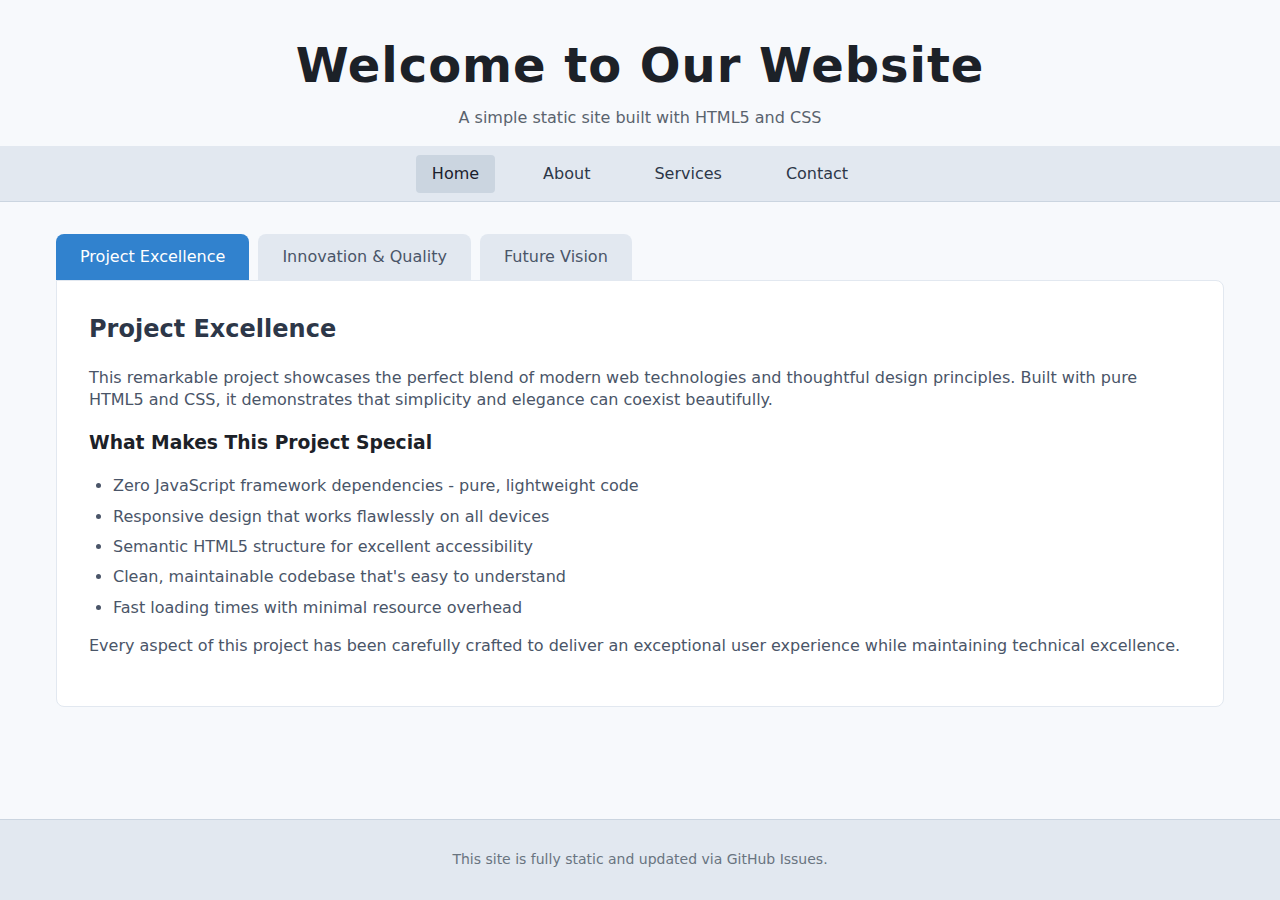
<file: index.html>
<!DOCTYPE html>
<html lang="en">
<head>
  <meta charset="utf-8">
  <meta name="viewport" content="width=device-width,initial-scale=1">
  <title>Welcome to Our Website - Professional Services &amp; Solutions</title>
  <meta name="description" content="Professional services and solutions with modern web design. Learn about our company, services, and get in touch with our expert team.">
  <meta name="keywords" content="web design, professional services, solutions, contact, about">
  <meta name="author" content="Our Website Team">
  <link rel="canonical" href="https://ribkje.github.io/website/">
  <link rel="preload" href="assets/css/styles.css" as="style">
  <link rel="stylesheet" href="assets/css/styles.css">
</head>
<body>
  <header>
    <h1>Welcome to Our Website</h1>
    <p>A simple static site built with HTML5 and CSS</p>
  </header>

  <!-- Hidden radio inputs for section navigation -->
  <input type="radio" id="nav-home" name="nav-section" checked hidden>
  <input type="radio" id="nav-about" name="nav-section" hidden>
  <input type="radio" id="nav-services" name="nav-section" hidden>
  <input type="radio" id="nav-contact" name="nav-section" hidden>

  <!-- Mobile hamburger menu toggle -->
  <input type="checkbox" id="mobile-menu-toggle" hidden>

  <nav>
    <label for="mobile-menu-toggle" class="hamburger-menu" aria-label="Toggle mobile menu">
      <span class="hamburger-icon"></span>
    </label>
    <ul class="nav-menu">
      <li><label for="nav-home">Home</label></li>
      <li><label for="nav-about">About</label></li>
      <li><label for="nav-services">Services</label></li>
      <li><label for="nav-contact">Contact</label></li>
    </ul>
  </nav>

  <main>
    <!-- Home Section with tabs -->
    <section id="home-section" class="content-section">
      <div class="tabs">
        <input type="radio" id="home-tab1" name="home-tab-group" checked>
        <label for="home-tab1">Project Excellence</label>

        <input type="radio" id="home-tab2" name="home-tab-group">
        <label for="home-tab2">Innovation &amp; Quality</label>

        <input type="radio" id="home-tab3" name="home-tab-group">
        <label for="home-tab3">Future Vision</label>

        <div class="tab-content">
          <div class="tab-panel" id="home-panel1">
            <h2>Project Excellence</h2>
            <p>This remarkable project showcases the perfect blend of modern web technologies and thoughtful design principles. Built with pure HTML5 and CSS, it demonstrates that simplicity and elegance can coexist beautifully.</p>
            <h3>What Makes This Project Special</h3>
            <ul>
              <li>Zero JavaScript framework dependencies - pure, lightweight code</li>
              <li>Responsive design that works flawlessly on all devices</li>
              <li>Semantic HTML5 structure for excellent accessibility</li>
              <li>Clean, maintainable codebase that's easy to understand</li>
              <li>Fast loading times with minimal resource overhead</li>
            </ul>
            <p>Every aspect of this project has been carefully crafted to deliver an exceptional user experience while maintaining technical excellence.</p>
          </div>

          <div class="tab-panel" id="home-panel2">
            <h2>Innovation &amp; Quality</h2>
            <p>This project represents a paradigm shift in how we approach web development. By embracing simplicity and focusing on core web standards, we've created something truly remarkable.</p>
            <h3>Innovative Approaches</h3>
            <ul>
              <li>CSS-only interactive elements that rival JavaScript solutions</li>
              <li>Smart use of modern CSS features for dynamic theming</li>
              <li>Accessibility-first design philosophy throughout</li>
              <li>GitHub Issues-driven content management workflow</li>
              <li>Automated deployment through GitHub Pages</li>
            </ul>
            <p>The quality of this project shines through in every detail, from the thoughtful color scheme to the carefully crafted typography and spacing.</p>
          </div>

          <div class="tab-panel" id="home-panel3">
            <h2>Future Vision</h2>
            <p>This project isn't just about what we've built today - it's about establishing a foundation for the future. The architectural decisions made here will support growth and evolution.</p>
            <h3>Looking Ahead</h3>
            <ul>
              <li>Extensible structure that can grow with new requirements</li>
              <li>Sustainable development practices for long-term maintenance</li>
              <li>Community-driven improvement through transparent workflows</li>
              <li>Performance benchmarks that set new standards</li>
              <li>Environmental consciousness through minimal resource usage</li>
            </ul>
            <p>We're not just building a website - we're creating a template for how modern web development should be approached: thoughtfully, sustainably, and with genuine care for the end user.</p>
          </div>
        </div>
      </div>
    </section>

    <!-- About Section -->
    <section id="about-section" class="content-section">
      <div class="section-content">
        <h2>About Our Company</h2>
        <p>We are a dedicated team of professionals committed to delivering exceptional web solutions and services. Our company was founded on the principles of innovation, quality, and customer satisfaction.</p>

        <h3>Our Mission</h3>
        <p>To provide cutting-edge web technologies and design solutions that help businesses establish a strong online presence and achieve their digital goals.</p>

        <h3>Our Values</h3>
        <ul>
          <li><strong>Innovation:</strong> Staying ahead with the latest web technologies</li>
          <li><strong>Quality:</strong> Delivering excellence in every project</li>
          <li><strong>Accessibility:</strong> Making the web inclusive for everyone</li>
          <li><strong>Performance:</strong> Building fast, efficient solutions</li>
          <li><strong>Sustainability:</strong> Creating environmentally conscious digital solutions</li>
        </ul>

        <h3>Our Team</h3>
        <p>Our diverse team brings together experts in web development, design, user experience, and digital strategy. We collaborate closely to ensure every project meets the highest standards of quality and innovation.</p>
      </div>
    </section>

    <!-- Services Section -->
    <section id="services-section" class="content-section">
      <div class="section-content">
        <h2>Our Services</h2>
        <p>We offer a comprehensive range of web development and design services tailored to meet your specific business needs.</p>

        <h3>Web Development</h3>
        <ul>
          <li>Static website development with HTML5 and CSS3</li>
          <li>Responsive design for all devices</li>
          <li>Performance optimization</li>
          <li>Search engine optimization (SEO)</li>
          <li>Website maintenance and updates</li>
        </ul>

        <h3>Design Services</h3>
        <ul>
          <li>User interface (UI) design</li>
          <li>User experience (UX) consulting</li>
          <li>Brand identity development</li>
          <li>Accessibility auditing</li>
          <li>Design system creation</li>
        </ul>

        <h3>Technical Solutions</h3>
        <ul>
          <li>GitHub Pages deployment</li>
          <li>Content management systems</li>
          <li>Site hosting and domain setup</li>
          <li>Analytics implementation</li>
          <li>Performance monitoring</li>
        </ul>

        <p>All our services focus on creating modern, accessible, and high-performing web solutions that deliver real business value.</p>
      </div>
    </section>

    <!-- Contact Section -->
    <section id="contact-section" class="content-section">
      <div class="section-content">
        <h2>Contact Us</h2>
        <p>Ready to start your next web project? We'd love to hear from you and discuss how we can help bring your vision to life.</p>

        <h3>Get In Touch</h3>
        <div class="contact-info">
          <p><strong>Email:</strong> hello@ourwebsite.com</p>
          <p><strong>Phone:</strong> +1 (555) 123-4567</p>
          <p><strong>Business Hours:</strong> Monday - Friday, 9:00 AM - 6:00 PM EST</p>
        </div>

        <h3>Office Location</h3>
        <div class="office-info">
          <p>123 Web Design Street<br>
          Digital City, DC 12345<br>
          United States</p>
        </div>

        <h3>Project Inquiries</h3>
        <p>For project quotes and consultations, please include the following information in your message:</p>
        <ul>
          <li>Brief description of your project</li>
          <li>Timeline requirements</li>
          <li>Budget range</li>
          <li>Any specific technical requirements</li>
        </ul>

        <p>We typically respond to all inquiries within 24 hours during business days. We look forward to working with you!</p>
      </div>
    </section>
  </main>

  <footer>
    <p>This site is fully static and updated via GitHub Issues.</p>
  </footer>


</body>
</html>
</file>
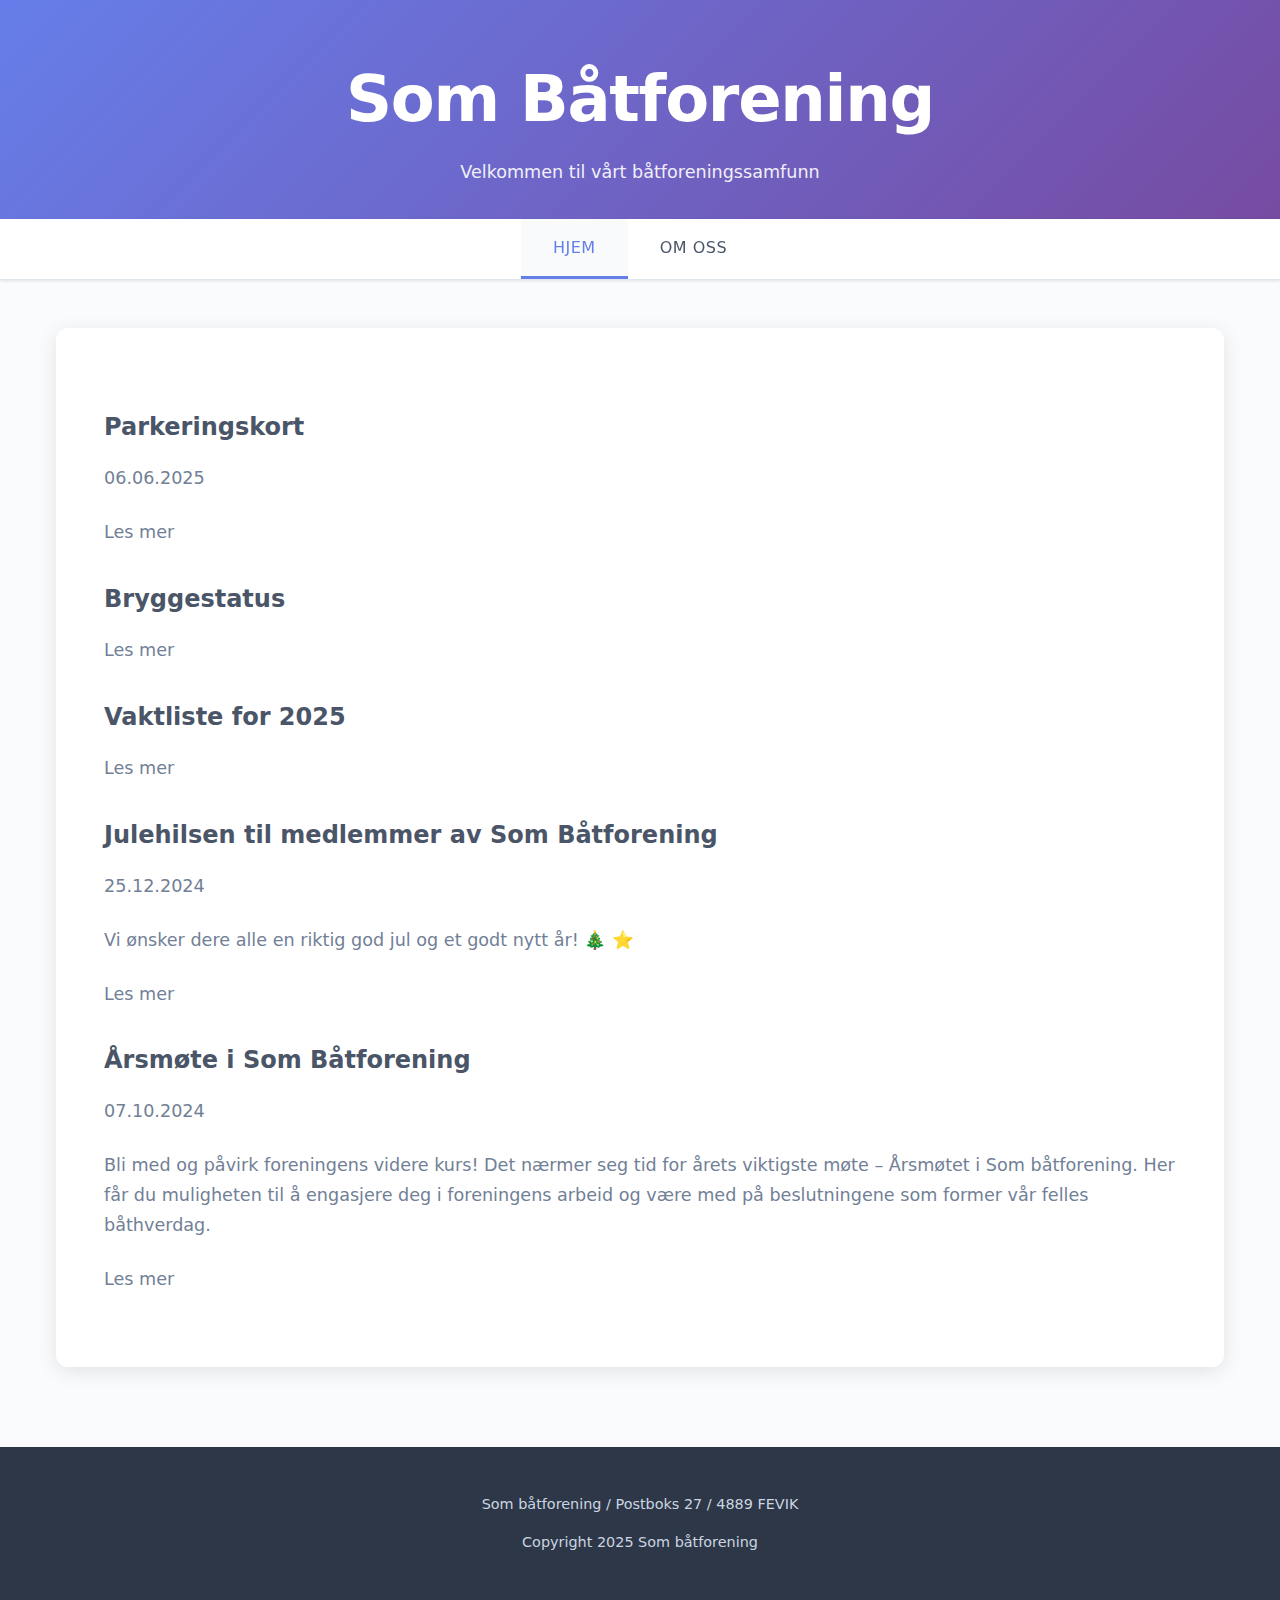
<file: sombat.html>
<!DOCTYPE html>
<html lang="no">
<head>
  <meta charset="utf-8">
  <meta name="viewport" content="width=device-width,initial-scale=1">
  <title>Som Båtforening - Velkommen til vårt båtforeningssamfunn</title>
  <meta name="description" content="Som Båtforening - Båtforeningssamfunn i Sømskilen mellom Fevik og Arendal. Etablert 1977. Kontakt oss for informasjon om båtplasser og medlemskap.">
  <meta name="keywords" content="båtforening, marina, båtplass, Fevik, Arendal, Sømskilen, båt, forening">
  <meta name="author" content="Som Båtforening">
  <link rel="canonical" href="https://ribkje.github.io/website/sombat.html">
  <link rel="preload" href="assets/css/sombat.css" as="style">
  <link rel="stylesheet" href="assets/css/sombat.css">
</head>
<body>
  <header>
    <h1>Som Båtforening</h1>
    <p>Velkommen til vårt båtforeningssamfunn</p>
  </header>

  <!-- Hidden radio inputs for section navigation -->
  <input type="radio" id="nav-hjem" name="nav-section" checked hidden>
  <input type="radio" id="nav-om-oss" name="nav-section" hidden>

  <!-- Mobile hamburger menu toggle -->
  <input type="checkbox" id="mobile-menu-toggle" hidden>

  <nav>
    <label for="mobile-menu-toggle" class="hamburger-menu" aria-label="Åpne mobilmeny">
      <span class="hamburger-icon"></span>
    </label>
    <ul class="nav-menu">
      <li><label for="nav-hjem">HJEM</label></li>
      <li><label for="nav-om-oss">OM OSS</label></li>
    </ul>
  </nav>

  <main>
    <!-- Hjem Section -->
    <section id="hjem-section" class="content-section">
      <div class="section-content">
        <div class="news-grid">
          <article class="news-item">
            <div class="news-image-placeholder parking"></div>
            <div class="news-content">
              <h3>Parkeringskort</h3>
              <p class="news-date">06.06.2025</p>
              <p class="news-excerpt">Les mer</p>
            </div>
          </article>

          <article class="news-item">
            <div class="news-image-placeholder marina"></div>
            <div class="news-content">
              <h3>Bryggestatus</h3>
              <p class="news-excerpt">Les mer</p>
            </div>
          </article>

          <article class="news-item">
            <div class="news-image-placeholder dock"></div>
            <div class="news-content">
              <h3>Vaktliste for 2025</h3>
              <p class="news-excerpt">Les mer</p>
            </div>
          </article>

          <article class="news-item large">
            <div class="news-image-placeholder christmas"></div>
            <div class="news-content">
              <h3>Julehilsen til medlemmer av Som Båtforening</h3>
              <p class="news-date">25.12.2024</p>
              <p class="news-excerpt">Vi ønsker dere alle en riktig god jul og et godt nytt år! 🎄 ⭐</p>
              <p class="news-excerpt">Les mer</p>
            </div>
          </article>

          <article class="news-item large">
            <div class="news-image-placeholder meeting"></div>
            <div class="news-content">
              <h3>Årsmøte i Som Båtforening</h3>
              <p class="news-date">07.10.2024</p>
              <p class="news-excerpt">Bli med og påvirk foreningens videre kurs! Det nærmer seg tid for årets viktigste møte – Årsmøtet i Som båtforening. Her får du muligheten til å engasjere deg i foreningens arbeid og være med på beslutningene som former vår felles båthverdag.</p>
              <p class="news-excerpt">Les mer</p>
            </div>
          </article>
        </div>
      </div>
    </section>

    <!-- Om Oss Section -->
    <section id="om-oss-section" class="content-section">
      <div class="hero-section">
        <h2>OM OSS</h2>
      </div>
      <div class="section-content">
        <p>Som båtforening ble stiftet 09.06.1977, og holder til i Sømskilen mellom Fevik og Arendal</p>

        <div class="org-info">
          <div class="info-group">
            <h3>Organisasjonsnummer</h3>
            <p>883 061 632</p>
          </div>

          <div class="info-group">
            <h3>Organisasjonsform</h3>
            <p>Forening/lag/innretning</p>
          </div>

          <div class="info-group">
            <h3>Registrert i Brreg.</h3>
            <p>29.01.2002</p>
          </div>

          <div class="info-group">
            <h3>Postadresse</h3>
            <p>Postboks 27, 4889 FEVIK</p>
          </div>

          <div class="info-group">
            <h3>Vedtektsfestet formål</h3>
            <p>Å arbeide for at medlemmenes behov for båt- og parkerings plasser blir ivaretatt ved at foreningen står for etablering og drift av slike anlegg</p>
          </div>
        </div>

        <div class="contact-table">
          <h3>Kontaktinformasjon</h3>
          <table>
            <thead>
              <tr>
                <th>Rolle</th>
                <th>Navn</th>
                <th>Epost</th>
                <th>Mobil</th>
              </tr>
            </thead>
            <tbody>
              <tr>
                <td>Leder</td>
                <td>Atle Carlsen</td>
                <td>laksomanen@gmail.com</td>
                <td>995 14 094</td>
              </tr>
              <tr>
                <td>Båtplassforvalter</td>
                <td>Morten Christiansen</td>
                <td>mort1.christians1@gmail.com</td>
                <td>904 03 308</td>
              </tr>
              <tr>
                <td>Sekretær</td>
                <td>Kristian Bjugan</td>
                <td>kbjugan@gmail.com</td>
                <td>478 79 000</td>
              </tr>
              <tr>
                <td>Kasserer</td>
                <td>Bjarne Hillesund</td>
                <td>bjarne.hillesund@gmail.com</td>
                <td>920 93 925</td>
              </tr>
              <tr>
                <td>Bryggeansvarlig</td>
                <td>Bent Røsland</td>
                <td>bentjroe@online.no</td>
                <td>918 46 065</td>
              </tr>
              <tr>
                <td>Dugnadsansvarlig</td>
                <td>Kjell Jackobsen</td>
                <td>seawiper@hotmail.com</td>
                <td>977 65 426</td>
              </tr>
            </tbody>
          </table>
        </div>

        <div class="location-section">
          <h3>Hvor finner du oss?</h3>
          <div class="location-info">
            <p><strong>Som Båtforening</strong><br>
            Sømsvågen, 4870 Fevik</p>
            <div class="rating">
              <span class="stars">4,6 ★★★★☆</span>
              <span class="reviews">10 vurderinger</span>
            </div>
            <a href="#" class="map-link">Vis større kart</a>
          </div>
        </div>
      </div>
    </section>
  </main>

  <footer>
    <p>Som båtforening / Postboks 27 / 4889 FEVIK</p>
    <p>Copyright 2025 Som båtforening</p>
  </footer>

</body>
</html>
</file>
<file: assets/css/styles.css>
/* Base minimal styles for the static site */
* { box-sizing: border-box; }
html { font-family: system-ui, Arial, sans-serif; line-height: 1.4; -webkit-text-size-adjust: 100%; }
body { 
  margin: 0; 
  padding: 0; 
  min-height: 100dvh; 
  display: flex; 
  flex-direction: column;
  background: #0f1115; 
  color: #f5f7fa; 
}

/* Header styles */
header {
  text-align: center;
  padding: 2rem 1rem 1rem;
  border-bottom: 1px solid #2d3748;
}

header h1 {
  font-size: clamp(2rem, 5vw, 3rem);
  margin: 0 0 0.5rem;
  letter-spacing: 0.02em;
}

header p {
  margin: 0;
  font-size: 1rem;
  color: #b9c2cf;
}

/* Navigation styles */
nav {
  background: #1a202c;
  padding: 0.5rem 0;
  border-bottom: 1px solid #2d3748;
}

/* Hide navigation radio inputs and mobile toggle */
nav input[type="radio"],
#mobile-menu-toggle {
  display: none;
}

/* Hamburger menu button - hidden by default */
.hamburger-menu {
  display: none;
  flex-direction: column;
  cursor: pointer;
  padding: 0.5rem;
  background: none;
  border: none;
  position: relative;
  z-index: 100;
}

.hamburger-icon {
  position: relative;
  width: 24px;
  height: 3px;
  background: #e2e8f0;
  border-radius: 2px;
  transition: all 0.3s ease;
}

.hamburger-icon::before,
.hamburger-icon::after {
  content: '';
  position: absolute;
  width: 24px;
  height: 3px;
  background: #e2e8f0;
  border-radius: 2px;
  transition: all 0.3s ease;
}

.hamburger-icon::before {
  top: -8px;
}

.hamburger-icon::after {
  top: 8px;
}

/* Hamburger animation when active */
#mobile-menu-toggle:checked ~ nav .hamburger-icon {
  background: transparent;
}

#mobile-menu-toggle:checked ~ nav .hamburger-icon::before {
  transform: rotate(45deg);
  top: 0;
}

#mobile-menu-toggle:checked ~ nav .hamburger-icon::after {
  transform: rotate(-45deg);
  top: 0;
}

.nav-menu {
  list-style: none;
  margin: 0;
  padding: 0;
  display: flex;
  justify-content: center;
  gap: 2rem;
}

nav label {
  color: #e2e8f0;
  text-decoration: none;
  padding: 0.5rem 1rem;
  border-radius: 0.25rem;
  transition: background-color 0.2s;
  cursor: pointer;
  display: inline-block;
}

nav label:hover {
  background: #2d3748;
  color: #fff;
}

/* Active navigation state */
#nav-home:checked ~ nav .nav-menu li:nth-of-type(1) label,
#nav-about:checked ~ nav .nav-menu li:nth-of-type(2) label,
#nav-services:checked ~ nav .nav-menu li:nth-of-type(3) label,
#nav-contact:checked ~ nav .nav-menu li:nth-of-type(4) label {
  background: #2d3748;
  color: #fff;
}

/* Main content */
main {
  flex: 1;
  padding: 2rem 1rem;
  max-width: 1200px;
  margin: 0 auto;
  width: 100%;
}

/* Content sections */
.content-section {
  display: none;
}

/* Show sections based on navigation radio state */
#nav-home:checked ~ main #home-section,
#nav-about:checked ~ main #about-section,
#nav-services:checked ~ main #services-section,
#nav-contact:checked ~ main #contact-section {
  display: block;
}

.section-content {
  background: #1a202c;
  padding: 2rem;
  border-radius: 0.5rem;
  min-height: 300px;
}

.section-content h2 {
  margin-top: 0;
  color: #e2e8f0;
  font-size: 1.5rem;
}

.section-content p {
  color: #cbd5e0;
  margin-bottom: 1rem;
}

.section-content ul {
  color: #cbd5e0;
  padding-left: 1.5rem;
}

.section-content li {
  margin-bottom: 0.5rem;
}

.section-content strong {
  color: #e2e8f0;
}

/* Tab styles */
.tabs {
  width: 100%;
}

.tabs input[type="radio"] {
  display: none;
}

.tabs label {
  display: inline-block;
  padding: 0.75rem 1.5rem;
  margin-right: 0.25rem;
  background: #2d3748;
  color: #a0aec0;
  cursor: pointer;
  border-radius: 0.5rem 0.5rem 0 0;
  transition: all 0.2s;
}

.tabs label:hover {
  background: #4a5568;
  color: #e2e8f0;
}

.tabs input[type="radio"]:checked + label {
  background: #4299e1;
  color: #fff;
}

.tab-content {
  background: #1a202c;
  padding: 2rem;
  border-radius: 0 0.5rem 0.5rem 0.5rem;
  min-height: 300px;
}

.tab-panel {
  display: none;
}

.tabs input[type="radio"]:nth-of-type(1):checked ~ .tab-content #home-panel1,
.tabs input[type="radio"]:nth-of-type(2):checked ~ .tab-content #home-panel2,
.tabs input[type="radio"]:nth-of-type(3):checked ~ .tab-content #home-panel3 {
  display: block;
}

.tab-panel h2 {
  margin-top: 0;
  color: #e2e8f0;
  font-size: 1.5rem;
}

.tab-panel p {
  color: #cbd5e0;
  margin-bottom: 1rem;
}

.tab-panel ul {
  color: #cbd5e0;
  padding-left: 1.5rem;
}

.tab-panel li {
  margin-bottom: 0.5rem;
}

.tab-panel strong {
  color: #e2e8f0;
}

/* Contact section styles */
.contact-info, .office-info {
  margin: 1rem 0;
  padding: 1rem;
  background: rgba(45, 55, 72, 0.3);
  border-radius: 0.5rem;
  border-left: 3px solid #4299e1;
}

/* Footer styles */
footer {
  background: #1a202c;
  padding: 1rem;
  text-align: center;
  border-top: 1px solid #2d3748;
  color: #8a94a3;
  font-size: 0.875rem;
}

/* Responsive design */
@media (max-width: 768px) {
  /* Show hamburger menu */
  .hamburger-menu {
    display: flex;
    position: absolute;
    top: 0.5rem;
    right: 1rem;
  }
  
  /* Hide navigation menu by default */
  .nav-menu {
    flex-direction: column;
    gap: 0.5rem;
    align-items: center;
    position: absolute;
    top: 100%;
    left: 0;
    right: 0;
    background: #1a202c;
    border-top: 1px solid #2d3748;
    padding: 1rem 0;
    transform: translateY(-100%);
    opacity: 0;
    visibility: hidden;
    transition: all 0.3s ease;
    z-index: 50;
  }
  
  /* Show navigation menu when hamburger is checked */
  #mobile-menu-toggle:checked ~ nav .nav-menu {
    transform: translateY(0);
    opacity: 1;
    visibility: visible;
  }
  
  /* Make nav position relative for absolute positioning of menu */
  nav {
    position: relative;
  }
  
  main {
    padding: 1rem;
  }
  
  .tabs label {
    display: block;
    margin: 0 0 0.25rem 0;
    border-radius: 0.5rem;
  }
  
  .tab-content {
    border-radius: 0.5rem;
    padding: 1.5rem;
  }
}

/* Light prefers-color-scheme variant */
@media (prefers-color-scheme: light) {
  body { 
    background: #f7f9fc; 
    color: #1c2128; 
  }
  
  header {
    border-bottom-color: #e2e8f0;
  }
  
  header p {
    color: #5a636e;
  }
  
  nav {
    background: #e2e8f0;
    border-bottom-color: #cbd5e0;
  }
  
  nav label {
    color: #2d3748;
  }
  
  nav label:hover {
    background: #cbd5e0;
    color: #1a202c;
  }
  
  /* Light theme hamburger icon */
  .hamburger-icon,
  .hamburger-icon::before,
  .hamburger-icon::after {
    background: #2d3748;
  }
  
  /* Light theme mobile menu */
  @media (max-width: 768px) {
    .nav-menu {
      background: #e2e8f0;
      border-top-color: #cbd5e0;
    }
  }
  
  #nav-home:checked ~ nav .nav-menu li:nth-of-type(1) label,
  #nav-about:checked ~ nav .nav-menu li:nth-of-type(2) label,
  #nav-services:checked ~ nav .nav-menu li:nth-of-type(3) label,
  #nav-contact:checked ~ nav .nav-menu li:nth-of-type(4) label {
    background: #cbd5e0;
    color: #1a202c;
  }
  
  .tabs label {
    background: #e2e8f0;
    color: #4a5568;
  }
  
  .tabs label:hover {
    background: #cbd5e0;
    color: #2d3748;
  }
  
  .tabs input[type="radio"]:checked + label {
    background: #3182ce;
    color: #fff;
  }
  
  .tab-content {
    background: #fff;
    border: 1px solid #e2e8f0;
  }
  
  .section-content {
    background: #fff;
    border: 1px solid #e2e8f0;
  }
  
  .tab-panel h2,
  .section-content h2 {
    color: #2d3748;
  }
  
  .tab-panel p,
  .tab-panel ul,
  .section-content p,
  .section-content ul {
    color: #4a5568;
  }
  
  .tab-panel strong,
  .section-content strong {
    color: #2d3748;
  }
  
  .contact-info, .office-info {
    background: rgba(226, 232, 240, 0.5);
    border-left-color: #3182ce;
  }
  
  footer {
    background: #e2e8f0;
    border-top-color: #cbd5e0;
    color: #697480;
  }
}
</file>
<file: assets/css/sombat.css>
/* Sombat - Nordic-inspired styles for the static site */
* {
  box-sizing: border-box;
}

html {
  font-family: 'Inter', 'Segoe UI', system-ui, sans-serif;
  line-height: 1.6;
  -webkit-text-size-adjust: 100%;
  scroll-behavior: smooth;
}

body {
  margin: 0;
  padding: 0;
  min-height: 100vh;
  display: flex;
  flex-direction: column;
  background: #fafbfc;
  color: #2c3e50;
}

/* Header styles - clean and minimal */
header {
  text-align: center;
  padding: 3rem 1rem 2rem;
  background: linear-gradient(135deg, #667eea 0%, #764ba2 100%);
  color: white;
}

header h1 {
  font-size: clamp(2.5rem, 6vw, 4rem);
  margin: 0 0 0.5rem;
  font-weight: 700;
  letter-spacing: -0.02em;
}

header p {
  margin: 0;
  font-size: 1.1rem;
  opacity: 0.9;
  font-weight: 300;
}

/* Navigation styles - Nordic clean design */
nav {
  background: white;
  border-bottom: 1px solid #e1e8ed;
  box-shadow: 0 1px 3px rgba(0, 0, 0, 0.1);
  position: sticky;
  top: 0;
  z-index: 100;
}

.nav-menu {
  display: flex;
  justify-content: center;
  list-style: none;
  margin: 0;
  padding: 0;
  max-width: 1200px;
  margin: 0 auto;
}

.nav-menu li {
  margin: 0;
}

.nav-menu label {
  display: block;
  padding: 1rem 2rem;
  color: #4a5568;
  cursor: pointer;
  transition: all 0.3s ease;
  font-weight: 500;
  letter-spacing: 0.5px;
  border-bottom: 3px solid transparent;
}

.nav-menu label:hover {
  background: #f8fafc;
  color: #667eea;
}

/* Active navigation state */
#nav-hjem:checked ~ nav .nav-menu li:nth-of-type(1) label,
#nav-om-oss:checked ~ nav .nav-menu li:nth-of-type(2) label {
  background: #f8fafc;
  color: #667eea;
  border-bottom-color: #667eea;
}

/* Hide navigation radio inputs and mobile toggle */
nav input[type="radio"],
#mobile-menu-toggle {
  display: none;
}

/* Hamburger menu button - hidden by default */
.hamburger-menu {
  display: none;
  flex-direction: column;
  cursor: pointer;
  padding: 1rem;
  background: none;
  border: none;
  position: absolute;
  right: 1rem;
  top: 50%;
  transform: translateY(-50%);
  z-index: 101;
}

.hamburger-icon {
  position: relative;
  width: 24px;
  height: 3px;
  background: #4a5568;
  border-radius: 2px;
  transition: all 0.3s ease;
}

.hamburger-icon::before,
.hamburger-icon::after {
  content: "";
  position: absolute;
  width: 24px;
  height: 3px;
  background: #4a5568;
  border-radius: 2px;
  transition: all 0.3s ease;
}

.hamburger-icon::before {
  top: -8px;
}

.hamburger-icon::after {
  top: 8px;
}

/* Main content */
main {
  flex: 1;
  padding: 3rem 1rem;
  max-width: 1200px;
  margin: 0 auto;
  width: 100%;
}

/* Content sections */
.content-section {
  display: none;
}

/* Show sections based on navigation radio state */
#nav-hjem:checked ~ main #hjem-section,
#nav-om-oss:checked ~ main #om-oss-section {
  display: block;
}

.section-content {
  background: white;
  padding: 3rem;
  border-radius: 12px;
  box-shadow: 0 4px 20px rgba(0, 0, 0, 0.1);
  margin-bottom: 2rem;
}

.section-content h2 {
  margin-top: 0;
  color: #2d3748;
  font-size: 2.5rem;
  font-weight: 700;
  margin-bottom: 1.5rem;
}

.section-content h3 {
  color: #4a5568;
  font-size: 1.5rem;
  font-weight: 600;
  margin: 2rem 0 1rem 0;
}

.section-content h4 {
  color: #667eea;
  font-size: 2rem;
  font-weight: 700;
  margin: 0 0 0.5rem 0;
}

.section-content p {
  color: #718096;
  margin-bottom: 1.5rem;
  font-size: 1.1rem;
  line-height: 1.7;
}

.section-content ul {
  color: #718096;
  padding-left: 1.5rem;
  margin-bottom: 1.5rem;
}

.section-content li {
  margin-bottom: 0.8rem;
  font-size: 1.1rem;
  line-height: 1.6;
}

.section-content strong {
  color: #2d3748;
  font-weight: 600;
}

/* Feature grid for home section */
.feature-grid {
  display: grid;
  grid-template-columns: repeat(auto-fit, minmax(280px, 1fr));
  gap: 2rem;
  margin: 3rem 0;
}

.feature-item {
  background: linear-gradient(135deg, #f8fafc 0%, #e2e8f0 100%);
  padding: 2rem;
  border-radius: 12px;
  text-align: center;
  border: 1px solid #e2e8f0;
  transition: transform 0.3s ease, box-shadow 0.3s ease;
}

.feature-item:hover {
  transform: translateY(-4px);
  box-shadow: 0 8px 25px rgba(102, 126, 234, 0.15);
}

.feature-item h3 {
  color: #667eea;
  margin: 0 0 1rem 0;
  font-size: 1.3rem;
}

.feature-item p {
  margin: 0;
  font-size: 1rem;
  color: #4a5568;
}

/* CTA section */
.cta-section {
  background: linear-gradient(135deg, #667eea 0%, #764ba2 100%);
  color: white;
  padding: 3rem;
  border-radius: 12px;
  text-align: center;
  margin: 3rem 0;
}

.cta-section h3 {
  color: white;
  margin: 0 0 1rem 0;
  font-size: 1.8rem;
}

.cta-section p {
  color: rgba(255, 255, 255, 0.9);
  margin: 0;
  font-size: 1.1rem;
}

/* Team stats */
.team-stats {
  display: grid;
  grid-template-columns: repeat(auto-fit, minmax(150px, 1fr));
  gap: 2rem;
  margin: 3rem 0;
  text-align: center;
}

.stat-item {
  background: #f8fafc;
  padding: 2rem 1rem;
  border-radius: 12px;
  border: 1px solid #e2e8f0;
}

.stat-item h4 {
  font-size: 2.5rem;
  margin: 0 0 0.5rem 0;
  color: #667eea;
}

.stat-item p {
  margin: 0;
  color: #4a5568;
  font-weight: 500;
}

/* Footer styles */
footer {
  background: #2d3748;
  padding: 2rem 1rem;
  text-align: center;
  color: #cbd5e0;
  font-size: 0.9rem;
}

/* Responsive design */
@media (max-width: 768px) {
  /* Show hamburger menu */
  .hamburger-menu {
    display: flex;
    position: relative;
    right: 0;
    top: auto;
    transform: none;
    margin-left: auto;
  }

  /* Hide navigation menu by default */
  .nav-menu {
    flex-direction: column;
    gap: 0;
    align-items: stretch;
    position: absolute;
    top: 100%;
    left: 0;
    right: 0;
    background: white;
    border-top: 1px solid #e1e8ed;
    padding: 0;
    transform: translateY(-100%);
    opacity: 0;
    visibility: hidden;
    transition: all 0.3s ease;
    z-index: 50;
    box-shadow: 0 4px 12px rgba(0, 0, 0, 0.15);
  }

  /* Show navigation menu when hamburger is checked */
  #mobile-menu-toggle:checked ~ nav .nav-menu {
    transform: translateY(0);
    opacity: 1;
    visibility: visible;
  }

  /* Make nav position relative for absolute positioning of menu */
  nav {
    position: relative;
    padding: 1rem;
  }

  .nav-menu label {
    padding: 1rem;
    border-bottom: 1px solid #e1e8ed;
    border-radius: 0;
  }

  .nav-menu li:last-child label {
    border-bottom: none;
  }

  header {
    padding: 2rem 1rem 1.5rem;
  }

  main {
    padding: 2rem 1rem;
  }

  .section-content {
    padding: 2rem 1.5rem;
  }

  .section-content h2 {
    font-size: 2rem;
  }

  .feature-grid {
    grid-template-columns: 1fr;
    gap: 1.5rem;
    margin: 2rem 0;
  }

  .cta-section {
    padding: 2rem 1.5rem;
  }

  .team-stats {
    grid-template-columns: 1fr;
    gap: 1rem;
  }
}

/* Light mode enhancements (default) */
@media (prefers-color-scheme: light) {
  body {
    background: #fafbfc;
    color: #2c3e50;
  }
}

/* Dark mode support */
@media (prefers-color-scheme: dark) {
  body {
    background: #1a202c;
    color: #e2e8f0;
  }

  header {
    background: linear-gradient(135deg, #4a5568 0%, #2d3748 100%);
  }

  nav {
    background: #2d3748;
    border-bottom-color: #4a5568;
  }

  .nav-menu label {
    color: #cbd5e0;
  }

  .nav-menu label:hover {
    background: #4a5568;
    color: #e2e8f0;
  }

  #nav-hjem:checked ~ nav .nav-menu li:nth-of-type(1) label,
  #nav-om-oss:checked ~ nav .nav-menu li:nth-of-type(2) label {
    background: #4a5568;
    color: #e2e8f0;
    border-bottom-color: #667eea;
  }

  .section-content {
    background: #2d3748;
    box-shadow: 0 4px 20px rgba(0, 0, 0, 0.3);
  }

  .section-content h2,
  .section-content h3,
  .section-content strong {
    color: #e2e8f0;
  }

  .section-content p,
  .section-content li {
    color: #cbd5e0;
  }

  .feature-item {
    background: linear-gradient(135deg, #4a5568 0%, #2d3748 100%);
    border-color: #4a5568;
  }

  .feature-item h3 {
    color: #90cdf4;
  }

  .feature-item p {
    color: #cbd5e0;
  }

  .stat-item {
    background: #4a5568;
    border-color: #718096;
  }

  .stat-item h4 {
    color: #90cdf4;
  }

  .stat-item p {
    color: #cbd5e0;
  }

  @media (max-width: 768px) {
    .nav-menu {
      background: #2d3748;
      border-top-color: #4a5568;
    }

    .nav-menu label {
      border-bottom-color: #4a5568;
    }
  }
}
</file>
